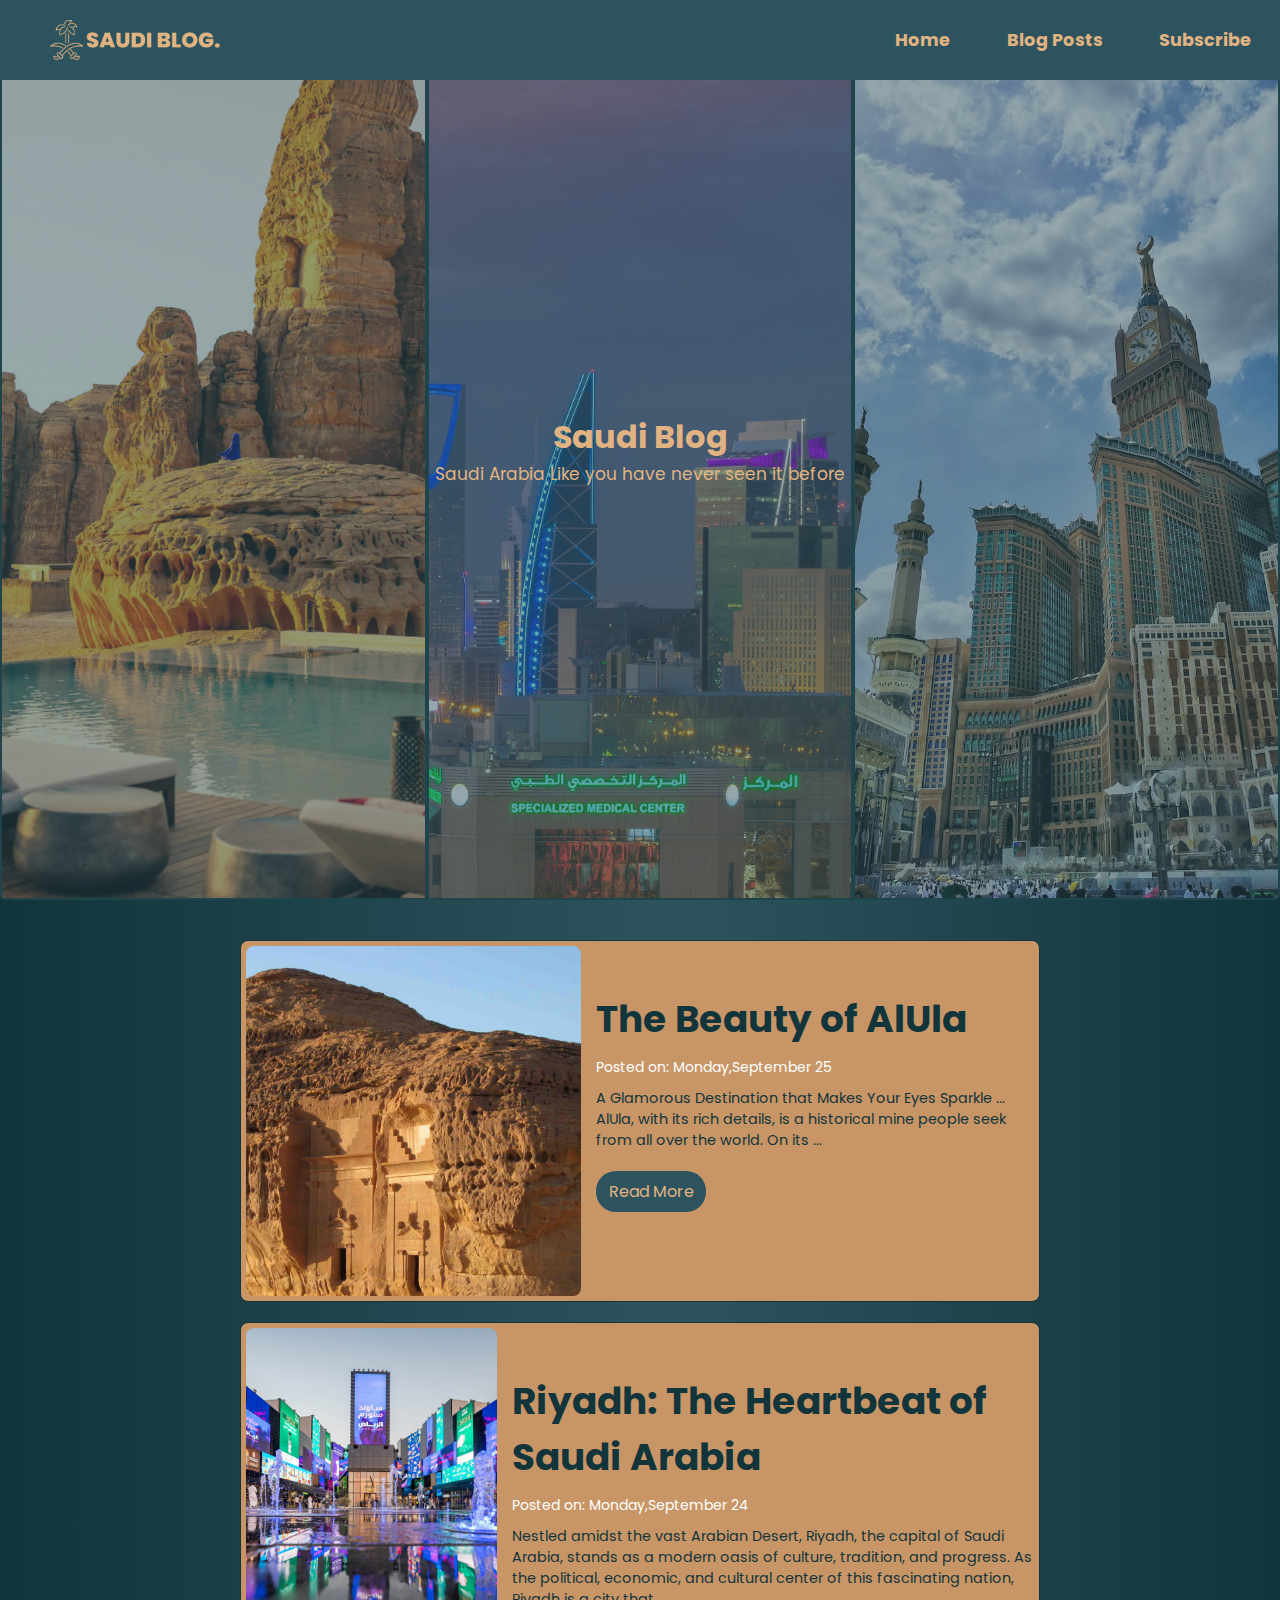
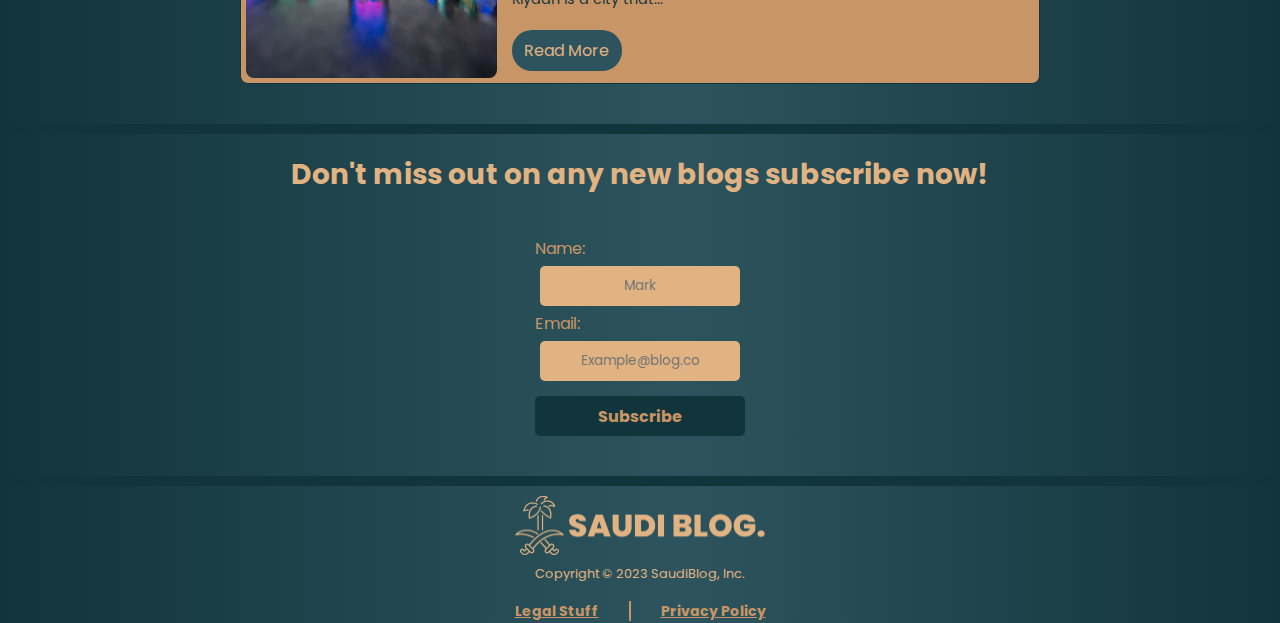
<file: index.html>
<!DOCTYPE html>
<html lang="en">
  <head>
    <meta name="viewport" content="width=device-width, initial-scale=1" />
    <meta charset="UTF-8" />
    <title>Saudi Arabia Blog</title>
    <link rel="stylesheet" href="css/Homepage-style.css" />

    <link rel="preconnect" href="https://fonts.googleapis.com" />
    <link rel="preconnect" href="https://fonts.gstatic.com" crossorigin />
    <link
      href="https://fonts.googleapis.com/css2?family=Poppins:wght@100;400;700;900&display=swap"
      rel="stylesheet"
    />
  </head>

  <body>
    <nav id="nav">
      <img id="logo" src="assets/logo/saudi-blog-logo.png" />

      <ul class="nav-list">
        <li><a class="nav-link" href="#home">Home</a></li>
        <li><a class="nav-link" href="#blogs">Blog Posts</a></li>
        <li><a class="nav-link" href="#subscribe">Subscribe</a></li>
      </ul>
    </nav>

    <section id="home">
      <div id="gallery-container">
        <div class="gallery-item one"></div>
        <div class="gallery-item two"></div>
        <div id="titles-container">
          <h1>Saudi Blog</h1>
          <p>Saudi Arabia Like you have never seen it before</p>
        </div>
        <div class="gallery-item three"></div>
      </div>
    </section>

    <section id="blogs">
      <!-- first Blog Card-->
      <div class="blog-card">
        <div class="blog-card-details">
          <div class="blog-title"><h3>The Beauty of AlUla</h3></div>
          <div class="blog-postdate"><p>Posted on: Monday,September 25</p></div>
          <div class="blog-description">
            <p>
              A Glamorous Destination that Makes Your Eyes Sparkle ... AlUla,
              with its rich details, is a historical mine people seek from all
              over the world. On its ...
            </p>
          </div>
          <div class="blog-btn">
            <a href="pages/blog-post.html">Read More</a>
          </div>
        </div>
        <div class="blog-img" title="Maden Saleh, AlUla, Saudi Arabia"></div>
      </div>
      <!-- Second Blog Card-->
      <div class="blog-card b2">
        <div class="blog-card-details">
          <div class="blog-title">
            <h3>Riyadh: The Heartbeat of Saudi Arabia</h3>
          </div>
          <div class="blog-postdate"><p>Posted on: Monday,September 24</p></div>
          <div class="blog-description">
            <p>
              Nestled amidst the vast Arabian Desert, Riyadh, the capital of
              Saudi Arabia, stands as a modern oasis of culture, tradition, and
              progress. As the political, economic, and cultural center of this
              fascinating nation, Riyadh is a city that...
            </p>
          </div>
          <div class="blog-btn">
            <a href="pages/blog-post.html">Read More</a>
          </div>
        </div>
        <div class="blog-img img2" title="Riyadh boulevard, Saudi Arabia"></div>
      </div>
    </section>

    <section id="subscribe">
      <h3 id="subscribe-header">
        Don't miss out on any new blogs subscribe now!
      </h3>
      <form class="subscribe-form">
        <label class="sub-label" for="name"> Name: </label>
        <input class="sub-input" name="name" type="text" placeholder="Mark" />
        <label class="sub-label" for="email"> Email: </label>
        <input
          class="sub-input"
          name="email"
          type="email"
          placeholder="Example@blog.co"
        />
        <input class="sub-btn" type="submit" value="Subscribe" />
      </form>
    </section>

    <footer id="homepage-footer">
      <img id="footer-logo" src="assets/logo/saudi-blog-logo.png" />
      <p>Copyright © 2023 SaudiBlog, Inc.</p>
      <ul class="footer-list">
        <li><a class="footer-link" href="">Legal Stuff</a></li>
        <div id="divder"></div>
        <li><a class="footer-link" href="">Privacy Policy</a></li>
      </ul>
    </footer>
  </body>
</html>
</file>
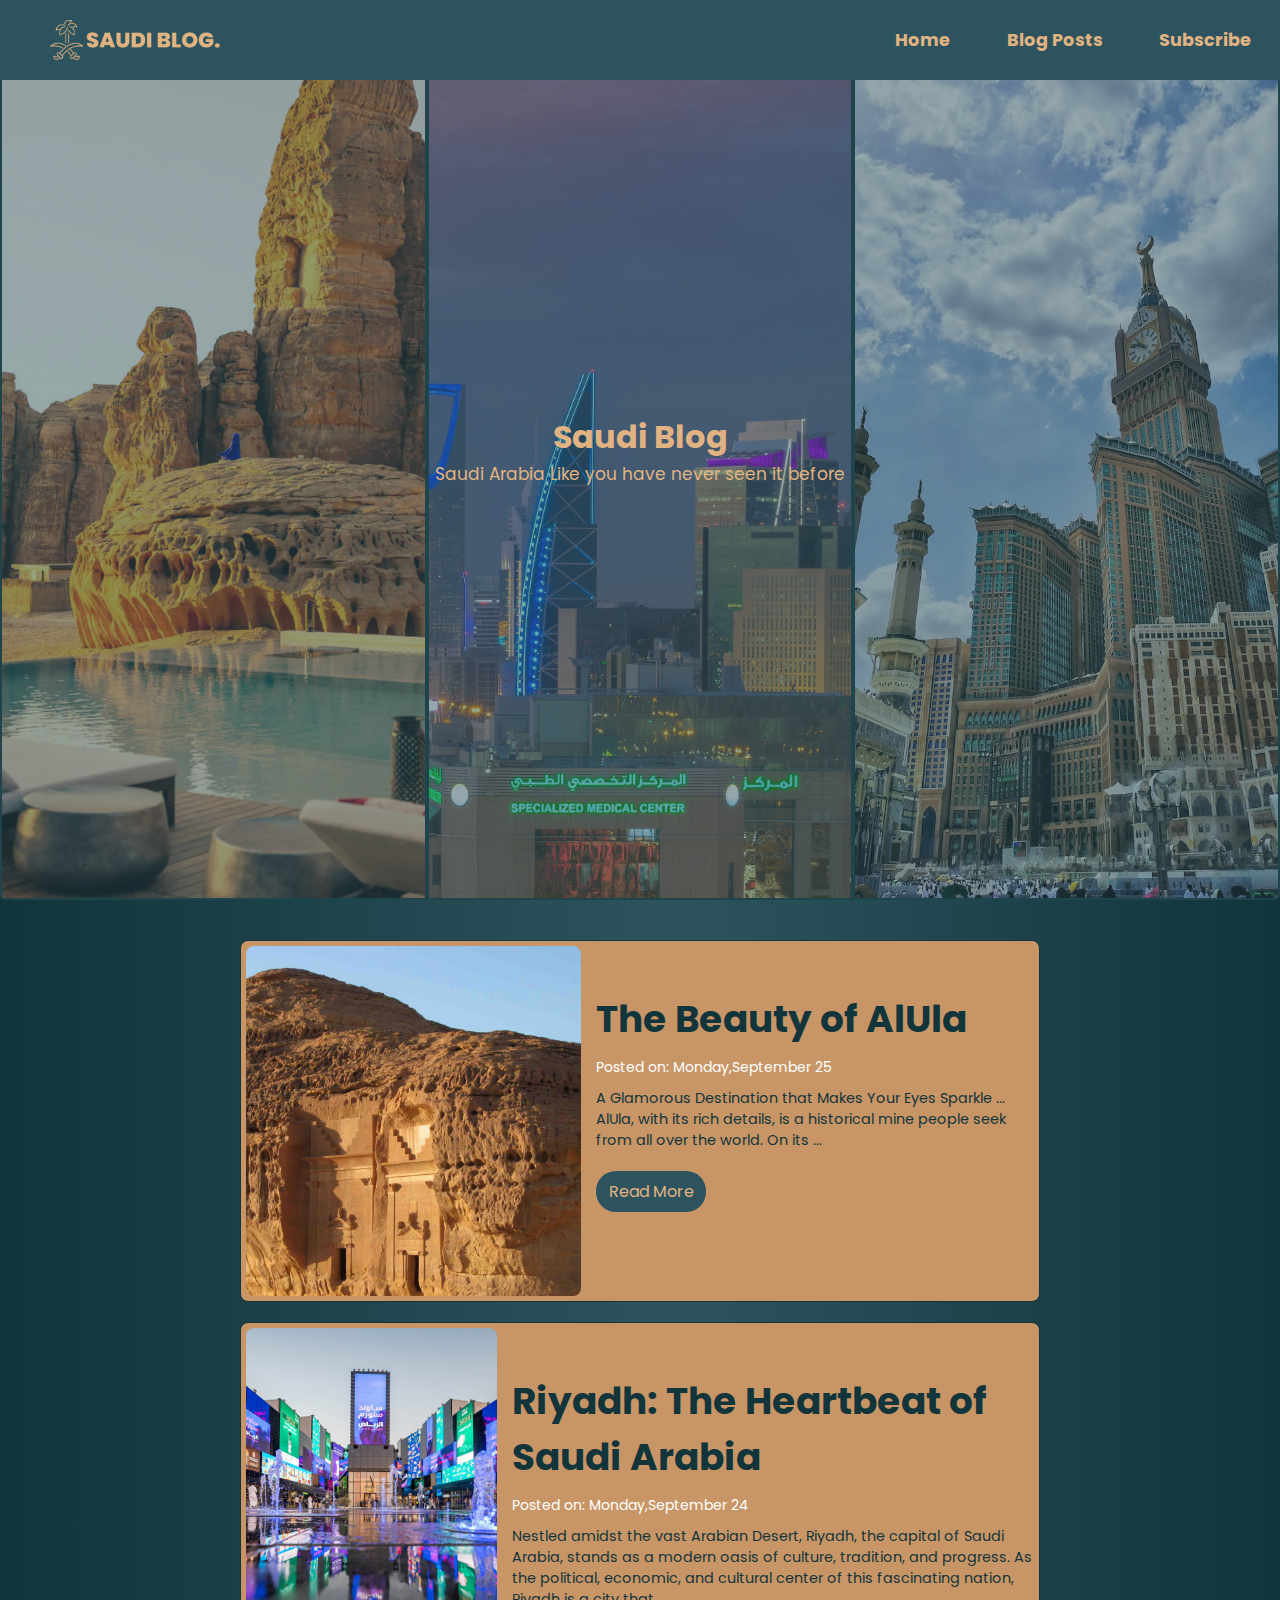
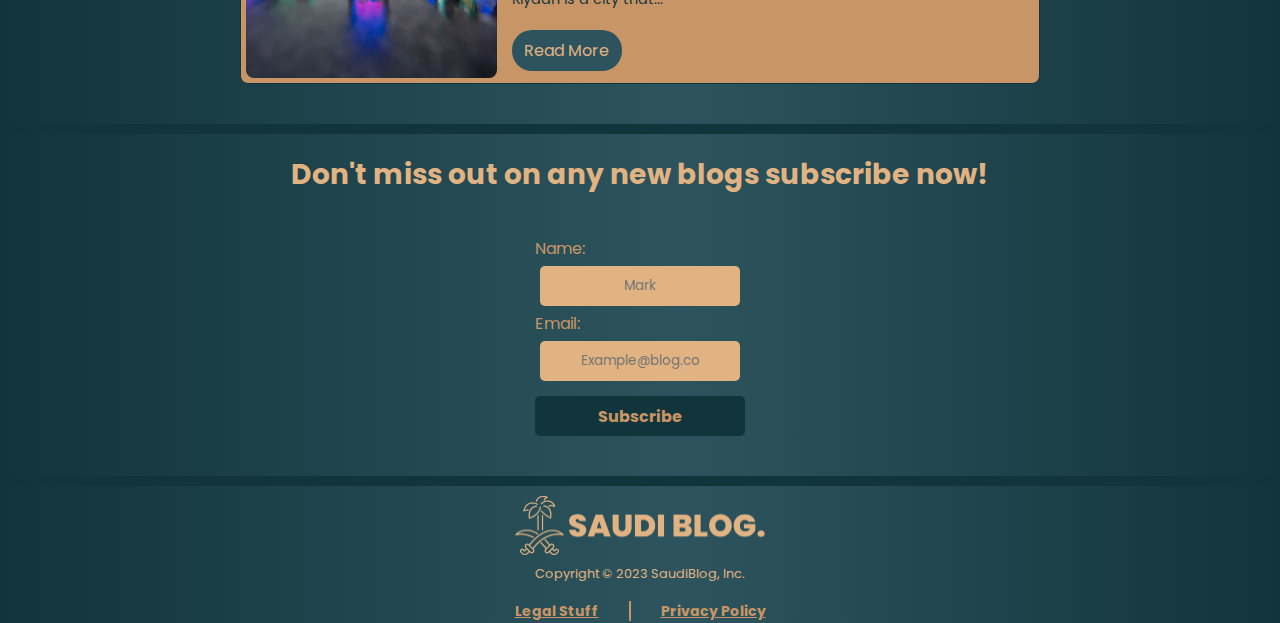
<file: Homepage.html>
<!DOCTYPE html>
<html lang="en">
  <head>
    <meta name="viewport" content="width=device-width, initial-scale=1" />
    <meta charset="UTF-8" />
    <title>Saudi Arabia Blog</title>
    <link rel="stylesheet" href="css/Homepage-style.css" />

    <link rel="preconnect" href="https://fonts.googleapis.com" />
    <link rel="preconnect" href="https://fonts.gstatic.com" crossorigin />
    <link
      href="https://fonts.googleapis.com/css2?family=Poppins:wght@100;400;700;900&display=swap"
      rel="stylesheet"
    />
  </head>

  <body>
    <nav id="nav">
      <img id="logo" src="assets/logo/saudi-blog-logo.png" />

      <ul class="nav-list">
        <li><a class="nav-link" href="#home">Home</a></li>
        <li><a class="nav-link" href="#blogs">Blog Posts</a></li>
        <li><a class="nav-link" href="#subscribe">Subscribe</a></li>
      </ul>
    </nav>

    <section id="home">
      <div id="gallery-container">
        <div class="gallery-item one"></div>
        <div class="gallery-item two"></div>
        <div id="titles-container">
          <h1>Saudi Blog</h1>
          <p>Saudi Arabia Like you have never seen it before</p>
        </div>
        <div class="gallery-item three"></div>
      </div>
    </section>

    <section id="blogs">
      <!-- first Blog Card-->
      <div class="blog-card">
        <div class="blog-card-details">
          <div class="blog-title"><h3>The Beauty of AlUla</h3></div>
          <div class="blog-postdate"><p>Posted on: Monday,September 25</p></div>
          <div class="blog-description">
            <p>
              A Glamorous Destination that Makes Your Eyes Sparkle ... AlUla,
              with its rich details, is a historical mine people seek from all
              over the world. On its ...
            </p>
          </div>
          <div class="blog-btn"><a href="blog-post.html">Read More</a></div>
        </div>
        <div class="blog-img" title="Maden Saleh, AlUla, Saudi Arabia"></div>
      </div>
      <!-- Second Blog Card-->
      <div class="blog-card b2">
        <div class="blog-card-details">
          <div class="blog-title">
            <h3>Riyadh: The Heartbeat of Saudi Arabia</h3>
          </div>
          <div class="blog-postdate"><p>Posted on: Monday,September 24</p></div>
          <div class="blog-description">
            <p>
              Nestled amidst the vast Arabian Desert, Riyadh, the capital of
              Saudi Arabia, stands as a modern oasis of culture, tradition, and
              progress. As the political, economic, and cultural center of this
              fascinating nation, Riyadh is a city that...
            </p>
          </div>
          <div class="blog-btn"><a href="blog-post.html">Read More</a></div>
        </div>
        <div class="blog-img img2" title="Riyadh boulevard, Saudi Arabia"></div>
      </div>
    </section>

    <section id="subscribe">
      <h3 id="subscribe-header">
        Don't miss out on any new blogs subscribe now!
      </h3>
      <form class="subscribe-form">
        <label class="sub-label" for="name"> Name: </label>
        <input class="sub-input" name="name" type="text" placeholder="Mark" />
        <label class="sub-label" for="email"> Email: </label>
        <input
          class="sub-input"
          name="email"
          type="email"
          placeholder="Example@blog.co"
        />
        <input class="sub-btn" type="submit" value="Subscribe" />
      </form>
    </section>

    <footer id="homepage-footer">
      <img id="footer-logo" src="assets/logo/saudi-blog-logo.png" />
      <p>Copyright © 2023 SaudiBlog, Inc.</p>
      <ul class="footer-list">
        <li><a class="footer-link" href="">Legal Stuff</a></li>
        <div id="divder"></div>
        <li><a class="footer-link" href="">Privacy Policy</a></li>
      </ul>
    </footer>
  </body>
</html>
</file>
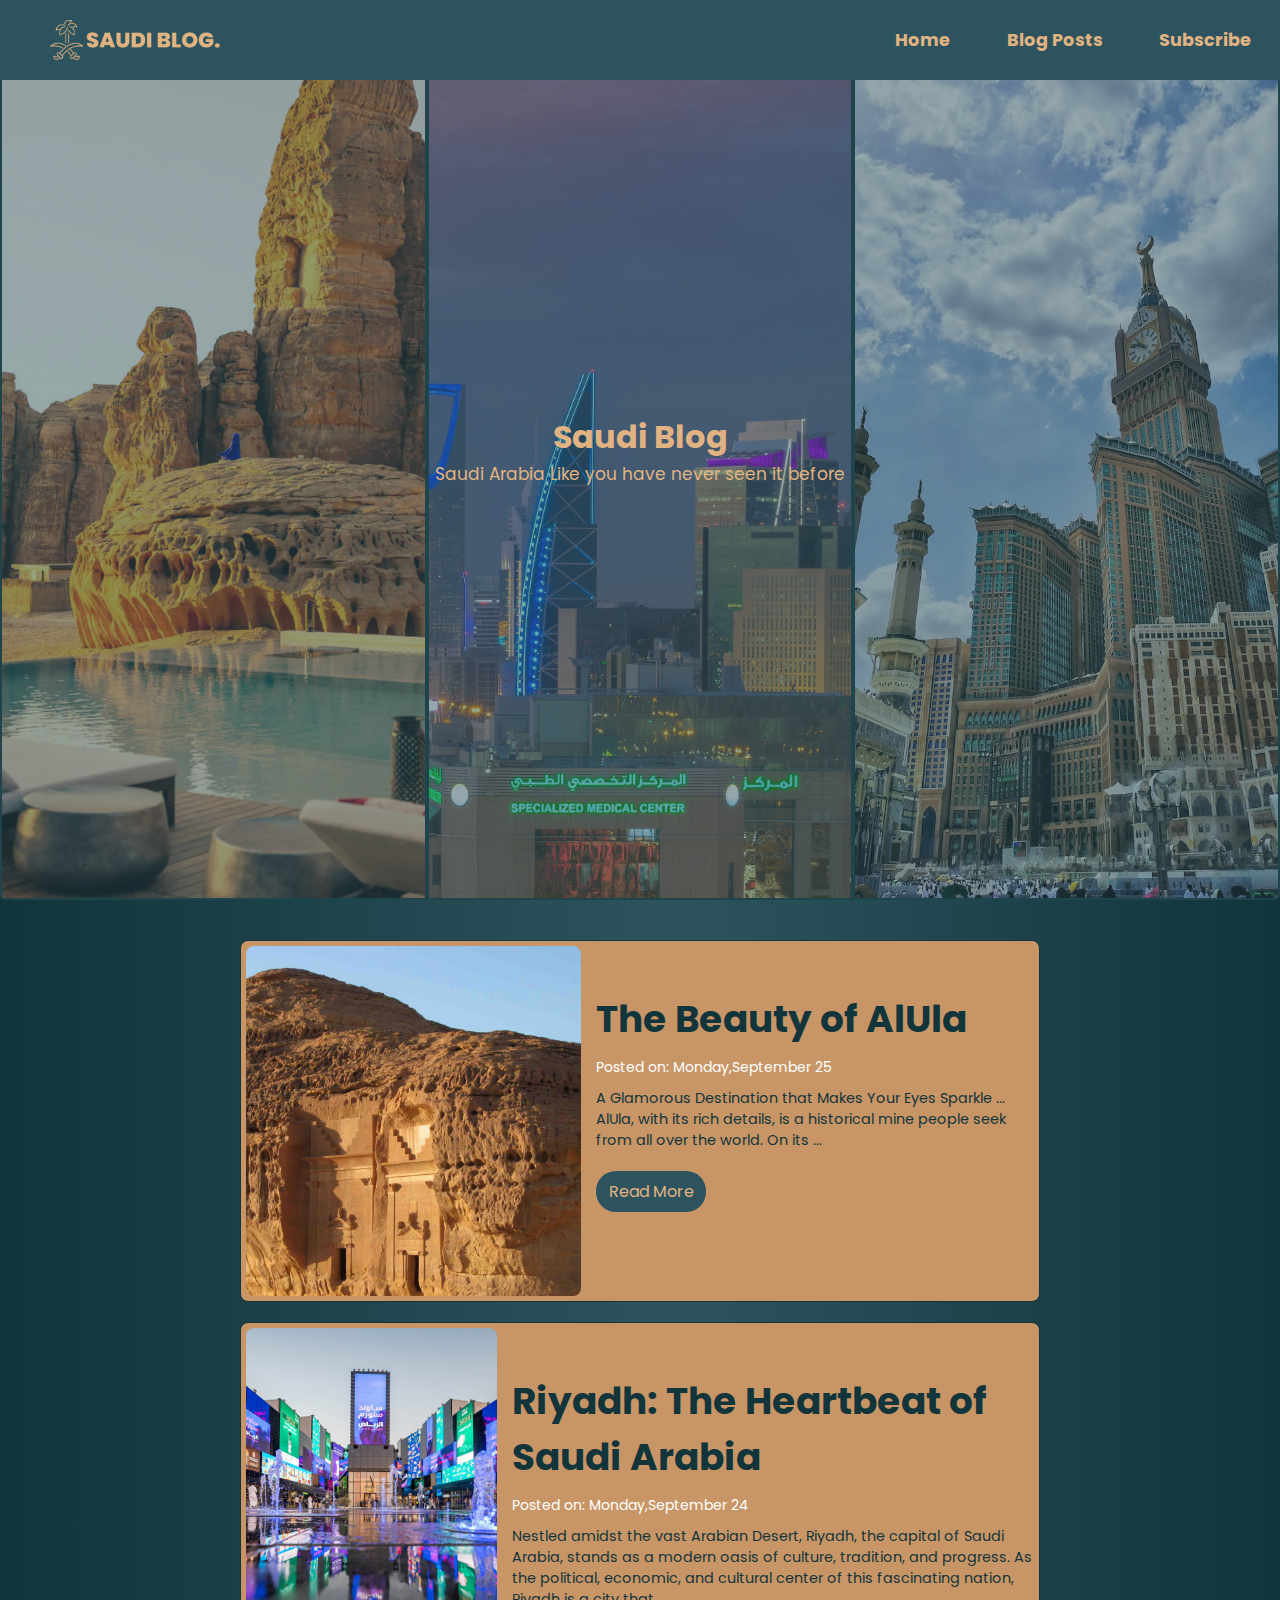
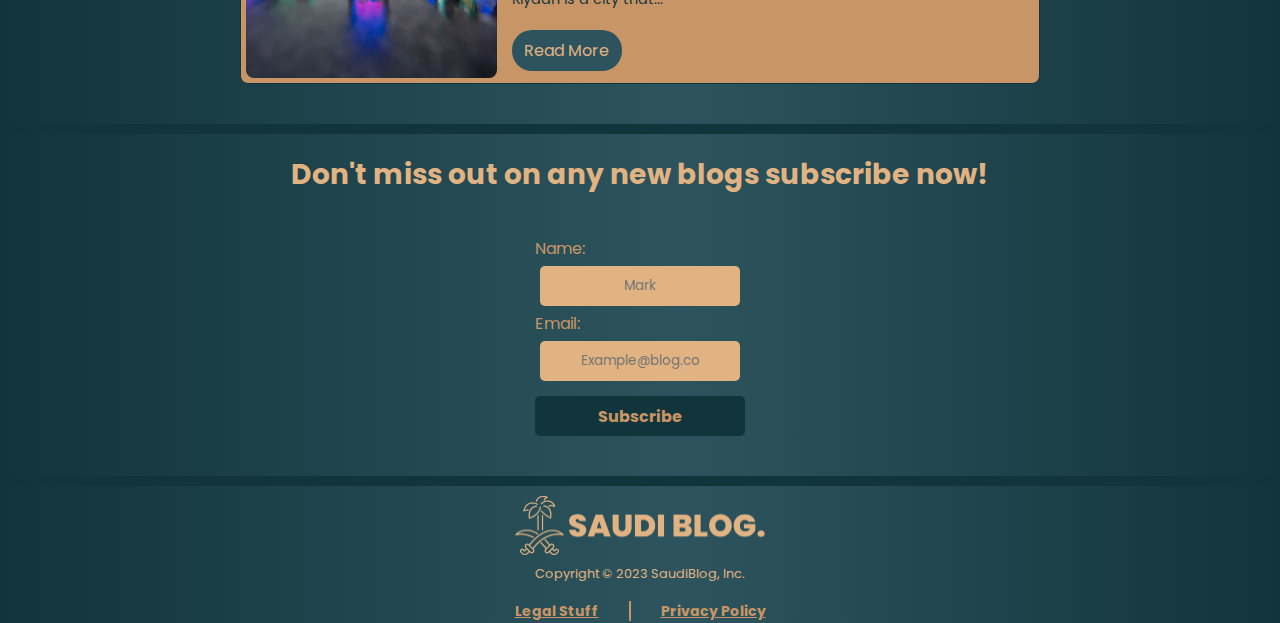
<file: Pages/Homepage.html>
<!DOCTYPE html>
<html lang="en">
  <head>
    <meta name="viewport" content="width=device-width, initial-scale=1" />
    <meta charset="UTF-8" />
    <title>Saudi Arabia Blog</title>
    <link rel="stylesheet" href="/CSS/Homepage-style.css" />

    <link rel="preconnect" href="https://fonts.googleapis.com" />
    <link rel="preconnect" href="https://fonts.gstatic.com" crossorigin />
    <link
      href="https://fonts.googleapis.com/css2?family=Poppins:wght@100;400;700;900&display=swap"
      rel="stylesheet"
    />
  </head>

  <body>
    <nav id="nav">
      <img id="logo" src="/Assets/logo/saudi-blog-logo.png" />

      <ul class="nav-list">
        <li><a class="nav-link" href="#home">Home</a></li>
        <li><a class="nav-link" href="#blogs">Blog Posts</a></li>
        <li><a class="nav-link" href="#subscribe">Subscribe</a></li>
      </ul>
    </nav>

    <section id="home">
      <div id="gallery-container">
        <div class="gallery-item one"></div>
        <div class="gallery-item two"></div>
        <div id="titles-container">
          <h1>Saudi Blog</h1>
          <p>Saudi Arabia Like you have never seen it before</p>
        </div>
        <div class="gallery-item three"></div>
      </div>
    </section>

    <section id="blogs">
      <!-- first Blog Card-->
      <div class="blog-card">
        <div class="blog-card-details">
          <div class="blog-title"><h3>The Beauty of AlUla</h3></div>
          <div class="blog-postdate"><p>Posted on: Monday,September 25</p></div>
          <div class="blog-description">
            <p>
              A Glamorous Destination that Makes Your Eyes Sparkle ... AlUla,
              with its rich details, is a historical mine people seek from all
              over the world. On its ...
            </p>
          </div>
          <div class="blog-btn"><a href="blog-post.html">Read More</a></div>
        </div>
        <div class="blog-img" title="Maden Saleh, AlUla, Saudi Arabia"></div>
      </div>
      <!-- Second Blog Card-->
      <div class="blog-card b2">
        <div class="blog-card-details">
          <div class="blog-title">
            <h3>Riyadh: The Heartbeat of Saudi Arabia</h3>
          </div>
          <div class="blog-postdate"><p>Posted on: Monday,September 24</p></div>
          <div class="blog-description">
            <p>
              Nestled amidst the vast Arabian Desert, Riyadh, the capital of
              Saudi Arabia, stands as a modern oasis of culture, tradition, and
              progress. As the political, economic, and cultural center of this
              fascinating nation, Riyadh is a city that...
            </p>
          </div>
          <div class="blog-btn"><a href="blog-post.html">Read More</a></div>
        </div>
        <div class="blog-img img2" title="Riyadh boulevard, Saudi Arabia"></div>
      </div>
    </section>

    <section id="subscribe">
      <h3 id="subscribe-header">
        Don't miss out on any new blogs subscribe now!
      </h3>
      <form class="subscribe-form">
        <label class="sub-label" for="name"> Name: </label>
        <input class="sub-input" name="name" type="text" placeholder="Mark" />
        <label class="sub-label" for="email"> Email: </label>
        <input
          class="sub-input"
          name="email"
          type="email"
          placeholder="Example@blog.co"
        />
        <input class="sub-btn" type="submit" value="Subscribe" />
      </form>
    </section>

    <footer id="homepage-footer">
      <img id="footer-logo" src="/Assets/logo/saudi-blog-logo.png" />
      <p>Copyright © 2023 SaudiBlog, Inc.</p>
      <ul class="footer-list">
        <li><a class="footer-link" href="">Legal Stuff</a></li>
        <div id="divder"></div>
        <li><a class="footer-link" href="">Privacy Policy</a></li>
      </ul>
    </footer>
  </body>
</html>
</file>
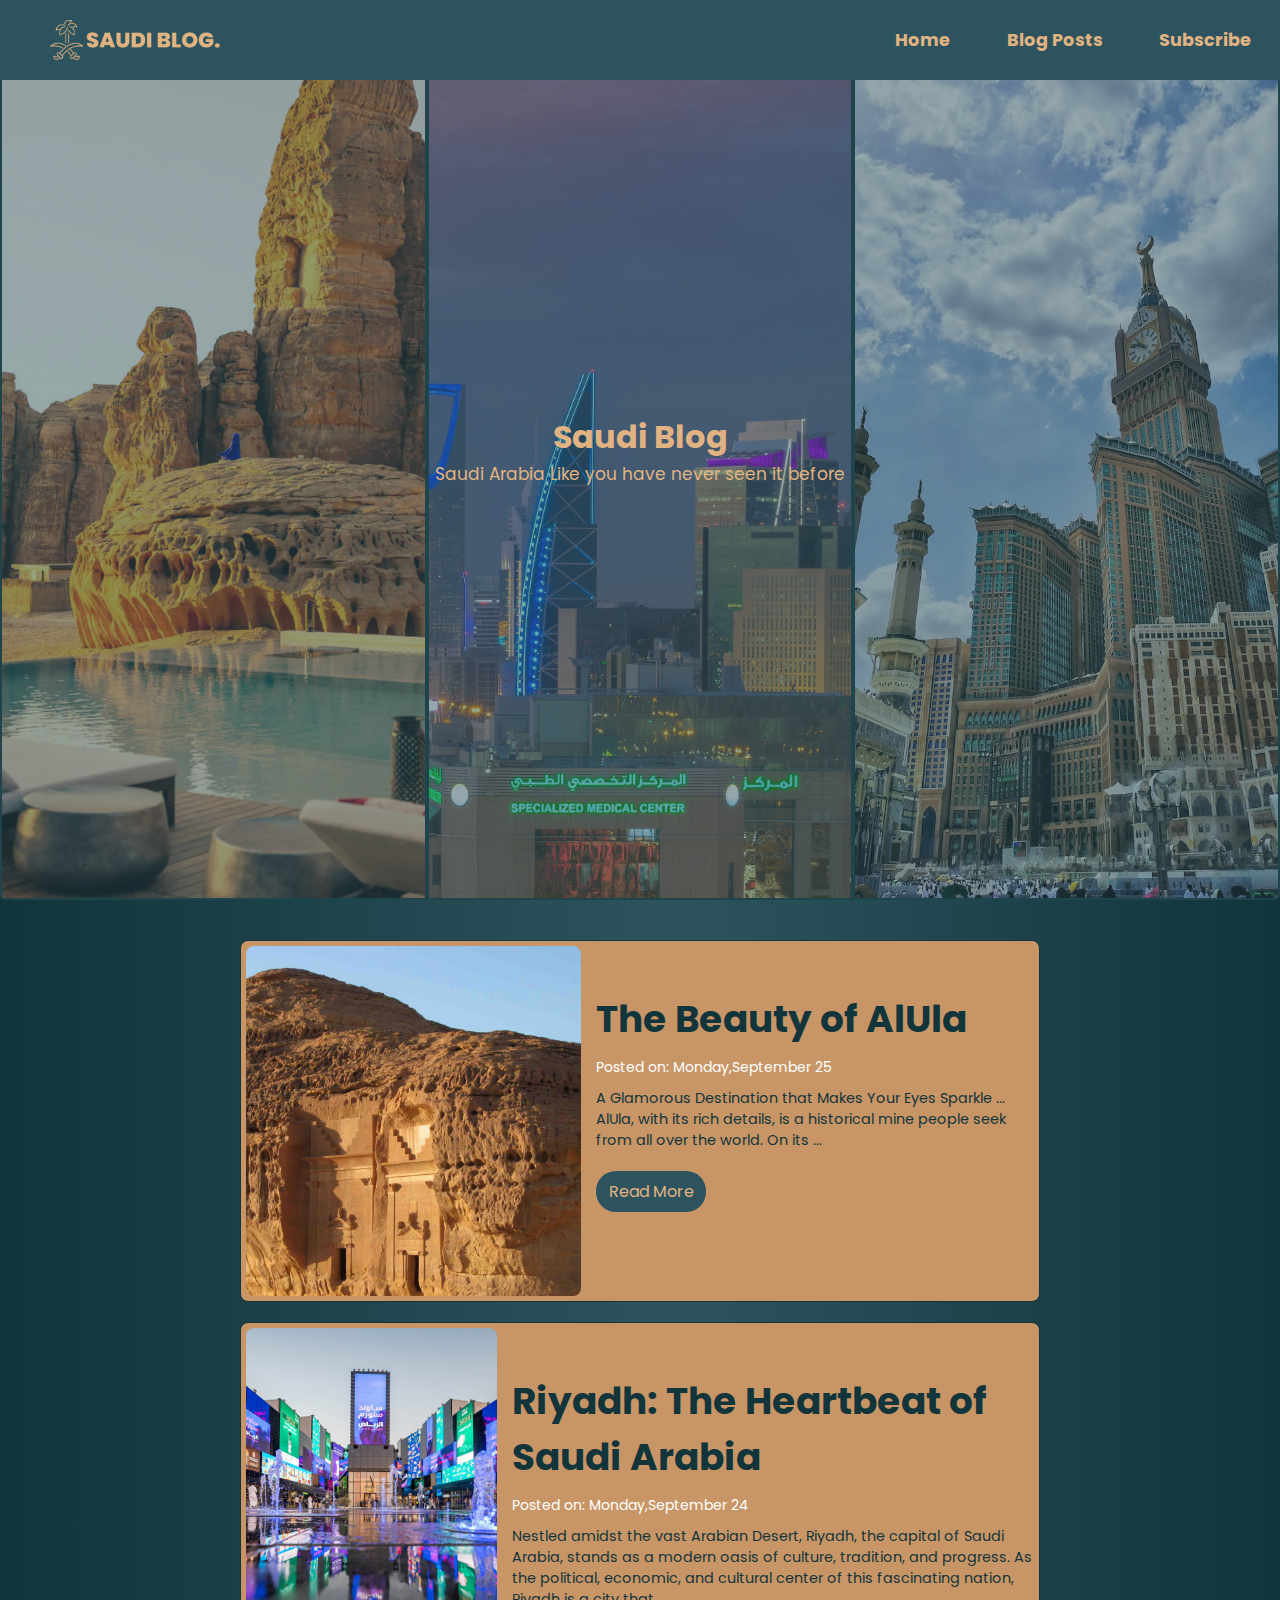
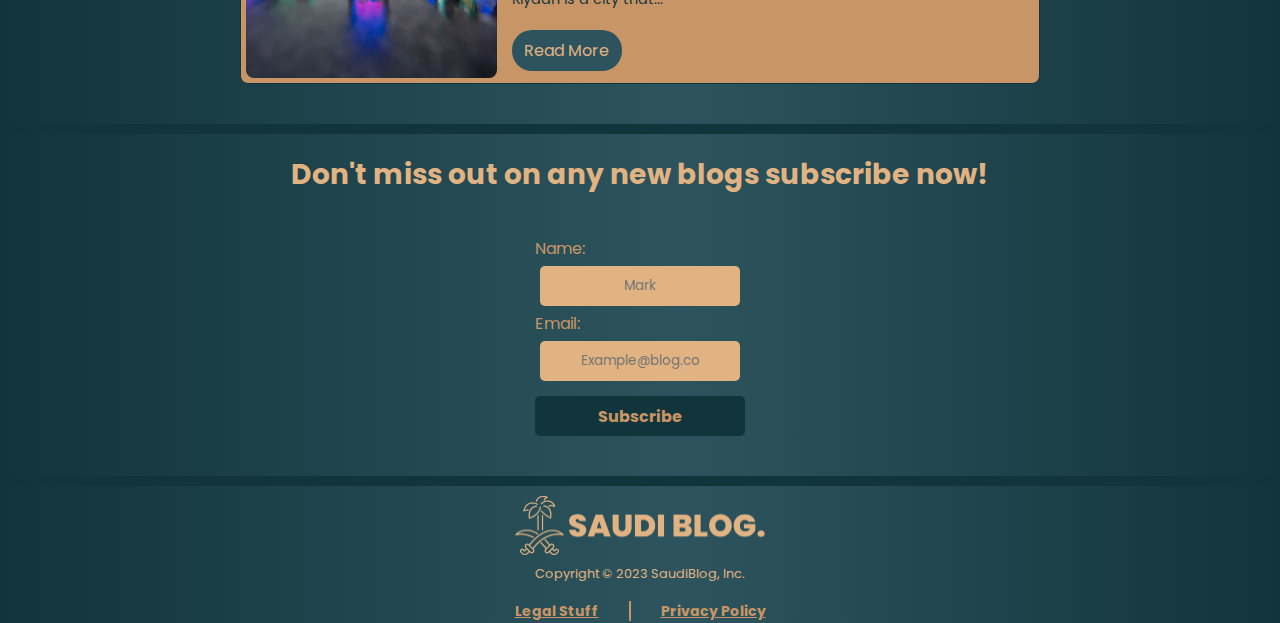
<file: pages/Homepage.html>
<!DOCTYPE html>
<html lang="en">
  <head>
    <meta name="viewport" content="width=device-width, initial-scale=1" />
    <meta charset="UTF-8" />
    <title>Saudi Arabia Blog</title>
    <link rel="stylesheet" href="../css/Homepage-style.css" />

    <link rel="preconnect" href="https://fonts.googleapis.com" />
    <link rel="preconnect" href="https://fonts.gstatic.com" crossorigin />
    <link
      href="https://fonts.googleapis.com/css2?family=Poppins:wght@100;400;700;900&display=swap"
      rel="stylesheet"
    />
  </head>

  <body>
    <nav id="nav">
      <img id="logo" src="../assets/logo/saudi-blog-logo.png" />

      <ul class="nav-list">
        <li><a class="nav-link" href="#home">Home</a></li>
        <li><a class="nav-link" href="#blogs">Blog Posts</a></li>
        <li><a class="nav-link" href="#subscribe">Subscribe</a></li>
      </ul>
    </nav>

    <section id="home">
      <div id="gallery-container">
        <div class="gallery-item one"></div>
        <div class="gallery-item two"></div>
        <div id="titles-container">
          <h1>Saudi Blog</h1>
          <p>Saudi Arabia Like you have never seen it before</p>
        </div>
        <div class="gallery-item three"></div>
      </div>
    </section>

    <section id="blogs">
      <!-- first Blog Card-->
      <div class="blog-card">
        <div class="blog-card-details">
          <div class="blog-title"><h3>The Beauty of AlUla</h3></div>
          <div class="blog-postdate"><p>Posted on: Monday,September 25</p></div>
          <div class="blog-description">
            <p>
              A Glamorous Destination that Makes Your Eyes Sparkle ... AlUla,
              with its rich details, is a historical mine people seek from all
              over the world. On its ...
            </p>
          </div>
          <div class="blog-btn"><a href="blog-post.html">Read More</a></div>
        </div>
        <div class="blog-img" title="Maden Saleh, AlUla, Saudi Arabia"></div>
      </div>
      <!-- Second Blog Card-->
      <div class="blog-card b2">
        <div class="blog-card-details">
          <div class="blog-title">
            <h3>Riyadh: The Heartbeat of Saudi Arabia</h3>
          </div>
          <div class="blog-postdate"><p>Posted on: Monday,September 24</p></div>
          <div class="blog-description">
            <p>
              Nestled amidst the vast Arabian Desert, Riyadh, the capital of
              Saudi Arabia, stands as a modern oasis of culture, tradition, and
              progress. As the political, economic, and cultural center of this
              fascinating nation, Riyadh is a city that...
            </p>
          </div>
          <div class="blog-btn"><a href="blog-post.html">Read More</a></div>
        </div>
        <div class="blog-img img2" title="Riyadh boulevard, Saudi Arabia"></div>
      </div>
    </section>

    <section id="subscribe">
      <h3 id="subscribe-header">
        Don't miss out on any new blogs subscribe now!
      </h3>
      <form class="subscribe-form">
        <label class="sub-label" for="name"> Name: </label>
        <input class="sub-input" name="name" type="text" placeholder="Mark" />
        <label class="sub-label" for="email"> Email: </label>
        <input
          class="sub-input"
          name="email"
          type="email"
          placeholder="Example@blog.co"
        />
        <input class="sub-btn" type="submit" value="Subscribe" />
      </form>
    </section>

    <footer id="homepage-footer">
      <img id="footer-logo" src="../assets/logo/saudi-blog-logo.png" />
      <p>Copyright © 2023 SaudiBlog, Inc.</p>
      <ul class="footer-list">
        <li><a class="footer-link" href="">Legal Stuff</a></li>
        <div id="divder"></div>
        <li><a class="footer-link" href="">Privacy Policy</a></li>
      </ul>
    </footer>
  </body>
</html>
</file>
<file: css/Homepage-style.css>
@import url(homepage-blog-section-styles.css);
@import url(homepage-sub-section-styles.css);
@import url(Hompage-footer-styles.css);
:root {
  --sand-tan: #e1b382;
  --sand-shadow: #c89666;
  --night-blue: #2d545e;
  --night-shadow: #12343b;
  --white: #ffffff;
}

* {
  box-sizing: border-box;
  padding: 0;
  margin: 0;
  font-family: "Poppins", sans-serif;
}

#nav {
  background: var(--night-blue);
  display: flex;
  justify-content: space-between;
  height: 80px;
  width: 100%;
  position: fixed;
  z-index: 2;
}

#logo {
  width: 170px;
  height: 40px;
  margin: auto;
  margin-left: 50px;
}

.nav-list {
  list-style-type: none;
  display: flex;
  align-items: center;
}

.nav-link {
  text-decoration: none;
  color: var(--sand-tan);
  font-weight: bold;
  font-size: 1.1em;
  padding: 28px;
}

.nav-link:hover {
  background-color: var(--night-shadow);
}

#home {
  height: 100vh;
}

#gallery-container {
  width: auto;
  height: 100%;
  display: grid;
  grid-template-columns: repeat(3, 33.33%);
  padding-top: 6px;
  justify-content: center;
}

.gallery-item {
  border: 2px solid var(--night-shadow);
  max-width: 100%;
}
.one {
  background-image: url("../assets/images/ALULA.jpeg");
  background-size: cover;
  background-position: center;
}

.two {
  background-image: url("../assets/images/Riyadh.jpg");
  background-size: cover;
  background-position: center;
  grid-column: 2;
  grid-row: 1;
}

.three {
  background-image: url("../assets/images/Makkah.jpeg");
  background-size: cover;
  background-position: center;
}

#titles-container {
  display: flex;
  align-items: center;
  justify-content: center;
  flex-direction: column;
  text-align: center;
  color: var(--sand-tan);
  background-color: rgb(45, 84, 94, 0.5);
  border-radius: 5px;

  z-index: 1;
  grid-column: 2;
  grid-row: 1;
  position: absolute;
  top: 0;
  bottom: 0;
  left: 0;
  right: 0;
}

#titles-container h1 {
  font-size: 32px;
}

#titles-container p {
  font-size: 17px;
}

@media screen and (max-width: 767px) {
  #logo {
    width: auto;
    height: auto;
    max-width: 100px;
    max-height: 40px;
    margin: auto;
    margin-left: 5px;
  }

  .nav-link {
    font-size: 0.8em;
    padding: 15px;
  }
}

@media screen and (max-width: 374px) {
  .nav-link {
    font-size: 0.7em;
    padding: 10px;
  }
}

@media screen and (min-width: 2000px) {
  #nav {
    height: 160px;
  }
  #logo {
    width: auto;
    height: auto;
    max-width: 350px;
    max-height: 160px;
    margin: auto;
    margin-left: 50px;
  }

  .nav-link {
    font-size: 2.5em;
    padding: 50px;
  }
  #titles-container h1 {
    font-size: 5rem;
  }
}
</file>
<file: CSS/Homepage-style.css>
@import url(homepage-blog-section-styles.css);
@import url(homepage-sub-section-styles.css);
@import url(Hompage-footer-styles.css);
:root {
  --sand-tan: #e1b382;
  --sand-shadow: #c89666;
  --night-blue: #2d545e;
  --night-shadow: #12343b;
  --white: #ffffff;
}

* {
  box-sizing: border-box;
  padding: 0;
  margin: 0;
  font-family: "Poppins", sans-serif;
}

#nav {
  background: var(--night-blue);
  display: flex;
  justify-content: space-between;
  height: 80px;
  width: 100%;
  position: fixed;
  z-index: 2;
}

#logo {
  width: 170px;
  height: 40px;
  margin: auto;
  margin-left: 50px;
}

.nav-list {
  list-style-type: none;
  display: flex;
  align-items: center;
}

.nav-link {
  text-decoration: none;
  color: var(--sand-tan);
  font-weight: bold;
  font-size: 1.1em;
  padding: 28px;
}

.nav-link:hover {
  background-color: var(--night-shadow);
}

#home {
  height: 100vh;
}

#gallery-container {
  width: auto;
  height: 100%;
  display: grid;
  grid-template-columns: repeat(3, 33.33%);
  padding-top: 6px;
  justify-content: center;
}

.gallery-item {
  border: 2px solid var(--night-shadow);
  max-width: 100%;
}
.one {
  background-image: url("/Assets/Images/ALULA.jpeg");
  background-size: cover;
  background-position: center;
}

.two {
  background-image: url("/Assets/Images/Riyadh.jpg");
  background-size: cover;
  background-position: center;
  grid-column: 2;
  grid-row: 1;
}

.three {
  background-image: url("/Assets/Images/Makkah.jpeg");
  background-size: cover;
  background-position: center;
}

#titles-container {
  display: flex;
  align-items: center;
  justify-content: center;
  flex-direction: column;
  text-align: center;
  color: var(--sand-tan);
  background-color: rgb(45, 84, 94, 0.5);
  border-radius: 5px;

  z-index: 1;
  grid-column: 2;
  grid-row: 1;
  position: absolute;
  top: 0;
  bottom: 0;
  left: 0;
  right: 0;
}

#titles-container h1 {
  font-size: 32px;
}

#titles-container p {
  font-size: 17px;
}

@media screen and (max-width: 767px) {
  #logo {
    width: auto;
    height: auto;
    max-width: 100px;
    max-height: 40px;
    margin: auto;
    margin-left: 5px;
  }

  .nav-link {
    font-size: 0.8em;
    padding: 15px;
  }
}

@media screen and (max-width: 374px) {
  .nav-link {
    font-size: 0.7em;
    padding: 10px;
  }
}

@media screen and (min-width: 2000px) {
  #nav {
    height: 160px;
  }
  #logo {
    width: auto;
    height: auto;
    max-width: 350px;
    max-height: 160px;
    margin: auto;
    margin-left: 50px;
  }

  .nav-link {
    font-size: 2.5em;
    padding: 50px;
  }
  #titles-container h1 {
    font-size: 5rem;
  }
}
</file>
